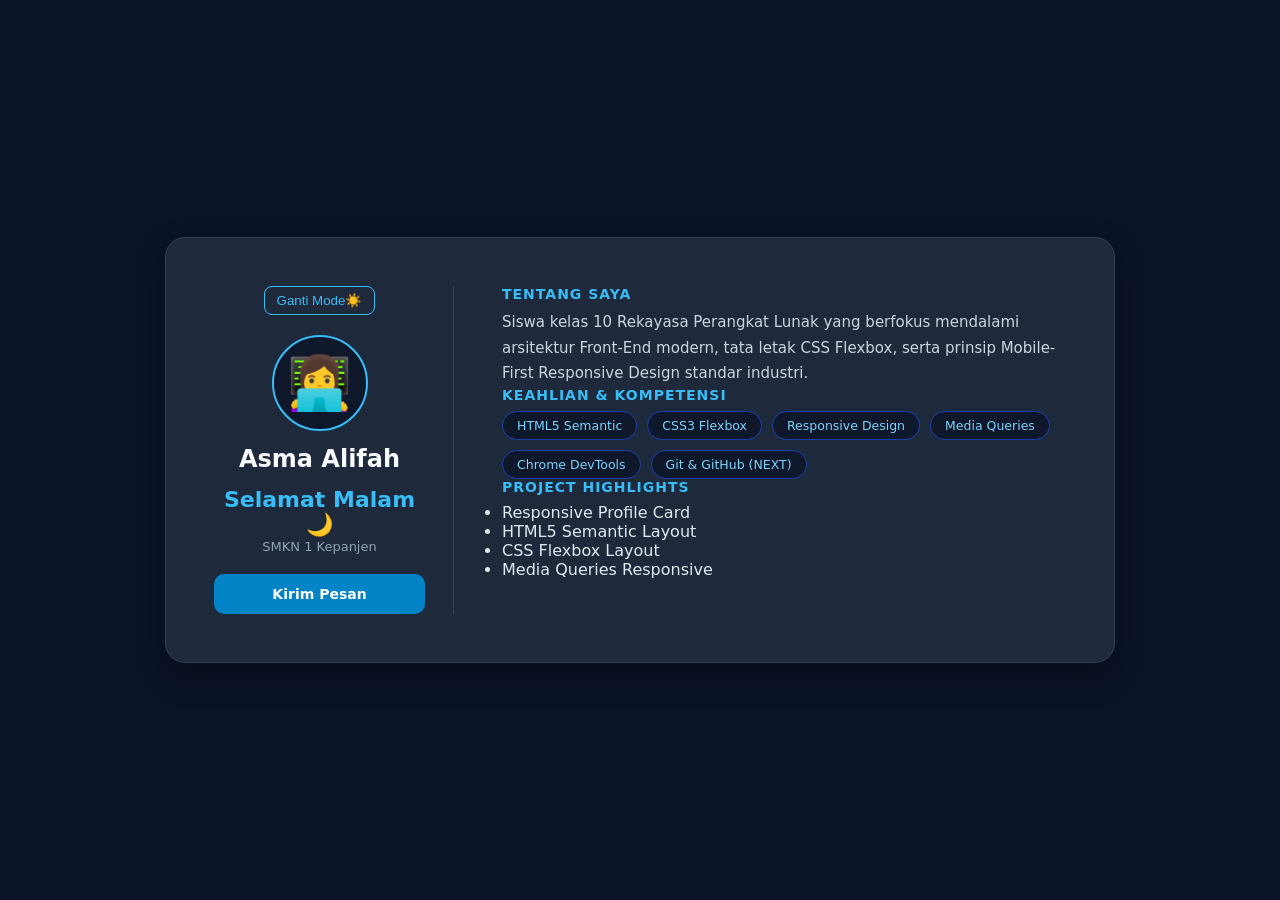
<file: index.html>
<!DOCTYPE html>
<html lang="en">
<head> 
    <meta charset="UTF-8">
    <meta name="viewport" content="width=device-width, initial-scale=1.0">
    <title>Profil Digital Responsif - Asma Alifah</title>
    <link rel="stylesheet" href="style.css">
</head>
<body>

   <main class="page-wrapper">
     <article class="profile-card">

       <!-- Kolom kiri / Header Profil -->
       <header class="card-aside">
         <button id="btnToggleTema" class="btn-tema">
            Ganti Mode☀️
         </button>
         
         <div id="avatarProfil" class="avatar-box">
            <span class="avatar-icon">👩‍💻</span>
         </div>
         <h1 class="student-name">Asma Alifah</h1>
         
         <p id="roleSiswa" class="student-role">Junior Web Developer</p>
         
         <p class="student-school">SMKN 1 Kepanjen</p>
         <a href="#" id="btnKontak" class="btn-contact">Kirim Pesan </a>
       </header>

       <!-- Kolom kanan / Konten Detail -->
        <section class="card-content">
          <div class="bio-section">
            <h2 class="section-heading">Tentang Saya</h2>
            <p class="bio-text">
               Siswa kelas 10 Rekayasa Perangkat Lunak yang berfokus mendalami arsitektur Front-End modern, 
               tata letak CSS Flexbox, serta prinsip Mobile-First Responsive Design standar industri.
             </p>
          </div>

          <div class="skills-section">
            <h2 class="section-heading">Keahlian & Kompetensi</h2>
            <div class="skill-matrix">
                <div class="skill-badge">HTML5 Semantic</div>
                <div class="skill-badge">CSS3 Flexbox</div>
                <div class="skill-badge">Responsive Design</div>
                <div class="skill-badge">Media Queries</div>
                <div class="skill-badge">Chrome DevTools</div>
                <div class="skill-badge">Git & GitHub (NEXT) </div>
            </div>

            <div class="project-highlights">
                <h2 class="section-heading">Project Highlights</h2>

            <ul>
                <li>Responsive Profile Card</li>
                <li>HTML5 Semantic Layout</li>
                <li>CSS Flexbox Layout</li>
                <li>Media Queries Responsive</li>
            </ul>
            </div>
          </div>
        </section>

     </article>
    </main>

    <div id="modalKontak" class="modal-overlay">
        <div class="modal-box">
            <h2>Kirim Pesan</h2>
            <p>Silakan hubungi saya melalui email: alifakanesa.com</p>
            <button id="btnTutupModal" class="btn-tutup">Tutup</button>
        </div>
    </div>

       <script src="script.js"></script>
</body>
</html>
</file>
<file: style.css>
/* ===== 1. RESET & VARIABEL GLOBAL ===== */
* {
  margin: 0;
  padding: 0;
  box-sizing: border-box;
}

body {
  font-family: 'Segoe UI', system-ui, -apple-system, sans-serif;
  background-color: #0b1329;
  color: #e2e8f0;
  min-height: 100vh;
  display: flex;
  justify-content: center;
  align-items: center;
  padding: 16px;
}

.page-wrapper {
  width: 100%;
  max-width: 820px;
}

/* ===== 2. KARTU PROFIL (MOBILE: COLUM) ===== */
.profile-card {
  background-color: #1e293b;
  border: 1px solid #334155;
  border-radius: 20px;
  padding: 24px;
  box-shadow: 0 12px 30px rgba(0, 0, 0, 0.35);
  display: flex;
  flex-direction: column; 
  gap: 24px;
}

/* ===== 3. BAGIAN ASIDE / HEADER PROFIL ===== */
.card-aside {
  display: flex;
  flex-direction: column;
  align-items: center;
  text-align: center;
  width: 100%;
  padding-bottom: 20px;
  border-bottom: 1px solid #334155;
  justify-content: center;
}

.avatar-box {
  position: relative;
  width: 84px;
  height: 84px;
  background: #0f172a;
  border: 2px solid #38bdf8;
  border-radius: 50%;
  display: flex;
  justify-content: center;
  align-items: center;
  font-size: 46px;
  margin-bottom: 14px;
  transition: transform 0.25s ease, box-shadow 0.25s ease;
  transform-origin: center;
  backface-visibility: hidden;
  cursor: pointer;
}

.avatar-ring {
  content: "";
  position: absolute;
  inset: 0;
  border-radius: 50%;
  background: conic-gradient(#fa04b4, #38bdf8,#fa04b4);
  z-index: 0;
}

.avatar-ring::after {
  content: "";
  position: absolute;
  inset: 2px;
  border-radius: 50%;
  background: #0f172a;
  z-index: 0;
}

.avatar-icon {
  position: relative;
  z-index: 1;
}

.avatar-box:hover {
  transform: scale(1.08);
  box-shadow: 0 0 18px rgba(249, 2, 188, 0.35);
}

.student-name {
  font-size: 22px;
  color: #f8fafc;
  font-weight: 700;
}

.student-role {
  color: #38bdf8;
font-size: 22px;
font-weight: 600;
margin-top: 14px;
}

.student-school {
  color: #94a3b8;
  font-size: 13px;
  margin-top: 2px;
}

.btn-contact {
margin-top: 16px;
display: inline-block;
width: 100%; 
text-align: center;
background-color: #0284c7;
color: #ffffff;
text-decoration: none;
padding: 12px 20px;
border-radius: 10px;
font-weight: 600;
font-size: 14px;
transition: all 0.2s ease;
}

.btn-contact:hover {
  background-color: #0369a1;
  transform: translatey(-2px);
}

/* ===== 4. BAGIAN KONTEN DETAIL ===== */
.card-cotent {
  display: flex;
  flex-direction: column;
  gap: 20px;
}

.section-heading {
  font-size: 14px;
  color: #38bdf8;
  text-transform: uppercase;
  letter-spacing: 1px;
  margin-bottom: 8px;
  font-weight: 700;
}

.bio-text {
  font-size: 14px;
  line-height: 1.7;
  color: #cbd5e1;
}

/* Skill Matrix dengan Flex wrap */
.skill-matrix {
  display: flex;
  flex-wrap: wrap;/* otomatis turum baris jika layar sempit */
  gap: 10px;
}

.skill-badge {
  background-color: #0f172a;
  border: 1px solid #1e40af;
  color: #7dd3fc;
  padding: 6px 14px;
  border-radius: 20px;
  font-size: 12.5px;
  font-weight: 500;
  transition: all 0.2s ease;
  cursor: pointer;
}
/* hover badge bergeser ke atas */
.skill-badge:hover {
  border-color: #38bdf8;
  background-color: #1e293b;
  color: #fcfafa;
  transform: translate(-3px) scale(1.02);
  box-shadow: 0 8px rgba(250, 68, 232, 0.532);
} 

/* sembunyikan section exstra secara devalut di mobile */
.extra-section {
  display: none;
}

/* ===== 5.MEDIA QUERIES: (>= 680PX) ===== */
@media screen and (min-width: 680px) { 
  body {
    padding: 32px;
  }

  .profile-card {
    flex-direction: row; 
    align-items: stretch;
    padding: 36px;
    gap: 36px;
  }

  .card-aside {
    width: auto;
    flex: 0 0 240px; 
    flex-shrink: 0;
    padding-bottom: 0;
    padding-right: 28px;
    border-bottom: none; 
    border-right: 1px solid #334155; 
    justify-content: center;
  }

  .avatar-box {
    width: 96px;
    height: 96px;
    font-size: 52px;
  }

  .student-name {
    font-size: 24px;
  }

  .btn-contact {
    width: 100%;
    margin-top: 20px;
  }

  .card-contact {
flex: 1; 
justify-content: center;
  }

  .bio-text {
    font-size: 15px;
  }
}
/* ===== 6. TANTANGAN: BREAKPOINT DEKSTOP LEBAR (>= 1024px) ===== */
@media  screen and (min-width:1024px) {
.page-wrapper {
  max-width: 950px;
}  
.profile-card {
  padding: 48px;
  gap: 48px;
  background-color: #1e293b;
}

/* munculkan section extra khusuh di layar lebar */
.extra-section {
  display: block;
  margin-top: 10px;
  padding-top: 10px;
  border-top: 1px dashed #334155;
 }
}

/* ===== CSS Tombol Togle ===== */
.btn-tema {
    background: transparent;
    border: 1px solid #38bdf8;
    color: #38bdf8;
    padding: 6px 12px;
    border-radius: 8px;
    margin-bottom: 20px;
}
.btn-tema:hover {
    background: #38bdf8;
    color: #0b1329;
}

/* ===== CSS Light Mode (State) ===== */
body.light-mode {
background-color: #f8fafc;
color: #0f172a;
}
body.light-mode .profile-card {
    background-color: #ffffff;
    border-color: #cbd5e1;
    box-shadow: 0 10px 25px rgba(0, 0, 0, 0.05);
}
body.light-mode .student-name {
    color: #0f172a;
}
body.light-mode .card-aside {
    border-color: #cbd5e1;
}

/* ===== CSS Modal Popup ===== */
.modal-overlay {
    position: fixed; 
    top: 0; left: 0; width: 100%; height: 100%;
    background-color: rgba(0, 0, 0, 0.7);
    display: none;
    justify-content: center;
    align-items: center;
    z-index: 100;
}

/* Clas aktif untuk menampilkan modal */
.modal-overlay.show {
    display: flex;
}

.modal-box {
  background-color: #111827;
  color: #f8fafc;
    padding: 30px;
    border-radius: 12px;
    text-align: center;
    width: 90%;
    max-width: 400px;
}

.btn-tutup {
    margin-top: 20px;
    background: #ef4444;
    color: white;
    border: none;
    padding: 8px 16px;
    border-radius: 6px;
    cursor: pointer;
}

.avatar-box.rotate {
  animation: rotateAvatar 0.75s cubic-bezier(0.22, 0.61, 0.36, 1);
}

.avatar-box.rotate:hover {
  transform: scale(1.08);
}

@keyframes rotateAvatar {
from {
transform: rotate(0deg);
 }
to {
  transform: rotate(360deg);
 }
}
</file>
<file: modul-3.css>
/* ===== 1. RESET & VARIABEL GLOBAL ===== */
* {
  margin: 0;
  padding: 0;
  box-sizing: border-box;
}

body {
  font-family: 'Segoe UI', system-ui, -apple-system, sans-serif;
  background-color: #0b1329;
  color: #e2e8f0;
  min-height: 100vh;
  display: flex;
  justify-content: center;
  align-items: center;
  padding: 16px;
}

.page-wrapper {
  width: 100%;
  max-width: 820px;
}

/* ===== 2. KARTU PROFIL (MOBILE: COLUM) ===== */
.profile-card {
  background-color: #1e293b;
  border: 1px solid #334155;
  border-radius: 20px;
  padding: 24px;
  box-shadow: 0 12px 30px rgba(0, 0, 0, 0.35);
  display: flex;
  flex-direction: column; 
  gap: 24px;
}

/* ===== 3. BAGIAN ASIDE / HEADER PROFIL ===== */
.card-aside {
  display: flex;
  flex-direction: column;
  align-items: center;
  text-align: center;
  width: 100%;
  padding-bottom: 20px;
  border-bottom: 1px solid #334155;
  justify-content: center;
}

.avatar-box {
  position: relative;
  width: 84px;
  height: 84px;
  background: #0f172a;
  border: 2px solid #38bdf8;
  border-radius: 50%;
  display: flex;
  justify-content: center;
  align-items: center;
  font-size: 46px;
  margin-bottom: 14px;
  transition: transform 0.25s ease, box-shadow 0.25s ease;
  transform-origin: center;
  backface-visibility: hidden;
  cursor: pointer;
}

.avatar-ring {
  content: "";
  position: absolute;
  inset: 0;
  border-radius: 50%;
  background: conic-gradient(#fa04b4, #38bdf8,#fa04b4);
  z-index: 0;
}

.avatar-ring::after {
  content: "";
  position: absolute;
  inset: 2px;
  border-radius: 50%;
  background: #0f172a;
  z-index: 0;
}

.avatar-icon {
  position: relative;
  z-index: 1;
}

.avatar-box:hover {
  transform: scale(1.08);
  box-shadow: 0 0 18px rgba(249, 2, 188, 0.35);
}

.student-name {
  font-size: 22px;
  color: #f8fafc;
  font-weight: 700;
}

.student-role {
  color: #38bdf8;
font-size: 22px;
font-weight: 600;
margin-top: 14px;
}

.student-school {
  color: #94a3b8;
  font-size: 13px;
  margin-top: 2px;
}

.btn-contact {
margin-top: 16px;
display: inline-block;
width: 100%; 
text-align: center;
background-color: #0284c7;
color: #ffffff;
text-decoration: none;
padding: 12px 20px;
border-radius: 10px;
font-weight: 600;
font-size: 14px;
transition: all 0.2s ease;
}

.btn-contact:hover {
  background-color: #0369a1;
  transform: translatey(-2px);
}

/* ===== 4. BAGIAN KONTEN DETAIL ===== */
.card-cotent {
  display: flex;
  flex-direction: column;
  gap: 20px;
}

.section-heading {
  font-size: 14px;
  color: #38bdf8;
  text-transform: uppercase;
  letter-spacing: 1px;
  margin-bottom: 8px;
  font-weight: 700;
}

.bio-text {
  font-size: 14px;
  line-height: 1.7;
  color: #cbd5e1;
}

/* Skill Matrix dengan Flex wrap */
.skill-matrix {
  display: flex;
  flex-wrap: wrap;/* otomatis turum baris jika layar sempit */
  gap: 10px;
}

.skill-badge {
  background-color: #0f172a;
  border: 1px solid #1e40af;
  color: #7dd3fc;
  padding: 6px 14px;
  border-radius: 20px;
  font-size: 12.5px;
  font-weight: 500;
  transition: all 0.2s ease;
  cursor: pointer;
}
/* hover badge bergeser ke atas */
.skill-badge:hover {
  border-color: #38bdf8;
  background-color: #1e293b;
  color: #fcfafa;
  transform: translate(-3px) scale(1.02);
  box-shadow: 0 8px rgba(250, 68, 232, 0.532);
} 

/* sembunyikan section exstra secara devalut di mobile */
.extra-section {
  display: none;
}

/* ===== 5.MEDIA QUERIES: (>= 680PX) ===== */
@media screen and (min-width: 680px) { 
  body {
    padding: 32px;
  }

  .profile-card {
    flex-direction: row; 
    align-items: stretch;
    padding: 36px;
    gap: 36px;
  }

  .card-aside {
    width: auto;
    flex: 0 0 240px; 
    flex-shrink: 0;
    padding-bottom: 0;
    padding-right: 28px;
    border-bottom: none; 
    border-right: 1px solid #334155; 
    justify-content: center;
  }

  .avatar-box {
    width: 96px;
    height: 96px;
    font-size: 52px;
  }

  .student-name {
    font-size: 24px;
  }

  .btn-contact {
    width: 100%;
    margin-top: 20px;
  }

  .card-contact {
flex: 1; 
justify-content: center;
  }

  .bio-text {
    font-size: 15px;
  }
}
/* ===== 6. TANTANGAN: BREAKPOINT DEKSTOP LEBAR (>= 1024px) ===== */
@media  screen and (min-width:1024px) {
.page-wrapper {
  max-width: 950px;
}  
.profile-card {
  padding: 48px;
  gap: 48px;
  background-color: #1e293b;
}

/* munculkan section extra khusuh di layar lebar */
.extra-section {
  display: block;
  margin-top: 10px;
  padding-top: 10px;
  border-top: 1px dashed #334155;
 }
}

/* ===== CSS Tombol Togle ===== */
.btn-tema {
    background: transparent;
    border: 1px solid #38bdf8;
    color: #38bdf8;
    padding: 6px 12px;
    border-radius: 8px;
    margin-bottom: 20px;
}
.btn-tema:hover {
    background: #38bdf8;
    color: #0b1329;
}

/* ===== CSS Light Mode (State) ===== */
body.light-mode {
background-color: #f8fafc;
color: #0f172a;
}
body.light-mode .profile-card {
    background-color: #ffffff;
    border-color: #cbd5e1;
    box-shadow: 0 10px 25px rgba(0, 0, 0, 0.05);
}
body.light-mode .student-name {
    color: #0f172a;
}
body.light-mode .card-aside {
    border-color: #cbd5e1;
}

/* ===== CSS Modal Popup ===== */
.modal-overlay {
    position: fixed; 
    top: 0; left: 0; width: 100%; height: 100%;
    background-color: rgba(0, 0, 0, 0.7);
    display: none;
    justify-content: center;
    align-items: center;
    z-index: 100;
}

/* Clas aktif untuk menampilkan modal */
.modal-overlay.show {
    display: flex;
}

.modal-box {
  background-color: #111827;
  color: #f8fafc;
    padding: 30px;
    border-radius: 12px;
    text-align: center;
    width: 90%;
    max-width: 400px;
}

.btn-tutup {
    margin-top: 20px;
    background: #ef4444;
    color: white;
    border: none;
    padding: 8px 16px;
    border-radius: 6px;
    cursor: pointer;
}

.avatar-box.rotate {
  animation: rotateAvatar 0.75s cubic-bezier(0.22, 0.61, 0.36, 1);
}

.avatar-box.rotate:hover {
  transform: scale(1.08);
}

@keyframes rotateAvatar {
from {
transform: rotate(0deg);
 }
to {
  transform: rotate(360deg);
 }
}
</file>
